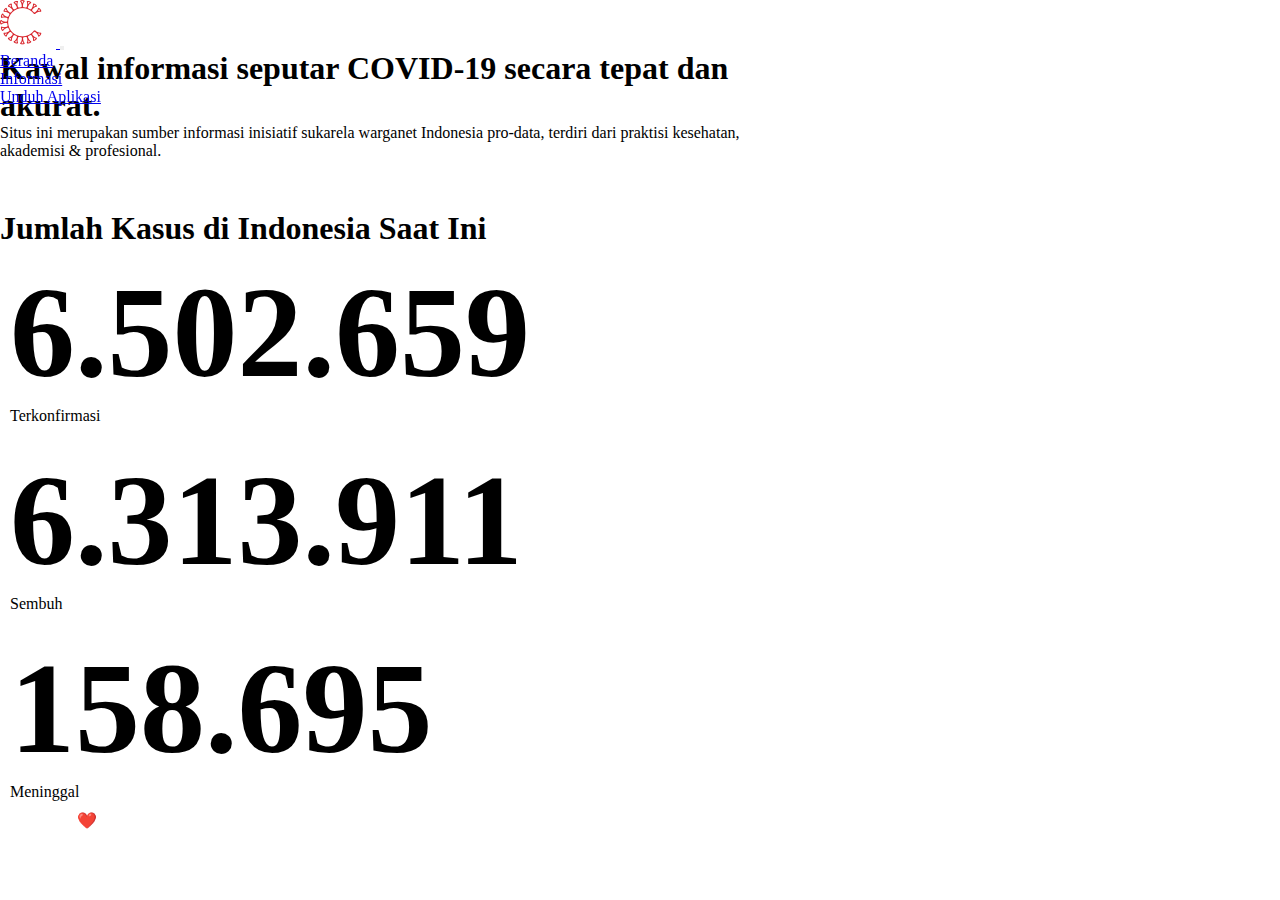
<file: index.html>
<!DOCTYPE html>
<html lang="en">
<head>
  <meta charset="UTF-8">
  <meta http-equiv="X-UA-Compatible" content="IE=edge">
  <meta name="viewport" content="width=device-width, initial-scale=1.0">
  <link rel="stylesheet" href="index.css">
  <script src="https://ajax.googleapis.com/ajax/libs/jquery/3.6.0/jquery.min.js"></script>
  <link href="https://cdn.jsdelivr.net/npm/bootstrap@5.2.2/dist/css/bootstrap.min.css" rel="stylesheet" integrity="sha384-Zenh87qX5JnK2Jl0vWa8Ck2rdkQ2Bzep5IDxbcnCeuOxjzrPF/et3URy9Bv1WTRi" crossorigin="anonymous">
  <link rel="icon" href="assets/icon.png">
  <title>KAWAL COVID19</title>
</head>
<body>
  <div class="navbar">
    <nav class="navbar navbar-expand-lg navbar-dark bg-black fixed-top ps-4 pt-3">
      <a class="navbar-brand" href="#">
        <img src="assets/icon.png" alt="icon kawal covid">
      </a>
      <button class="navbar-toggler" type="button" data-toggle="collapse" data-target="#navbarSupportedContent" aria-controls="navbarSupportedContent" aria-expanded="false" aria-label="Toggle navigation">
        <span class="navbar-toggler-icon"></span>
      </button>
    
      <div class="collapse navbar-collapse" id="navbarSupportedContent">
        <ul class="navbar-nav mr-auto">
          <li class="nav-item active">
            <a class="nav-link" href="index.html">Beranda</a>
          </li>
          <li class="nav-item">
            <a class="nav-link" href="page2.html">Informasi</a>
          </li>
          <li class="nav-item">
            <a class="nav-link" href="page3.html">Unduh Aplikasi</a>
          </li>
        </ul>
      </div>
    </nav>
  </div>

  <div class="container-fluid bg-black p-5">
    <div class="main-content mt-5">
      <div class="main-header text-white mb-4">
        <h1>Kawal informasi seputar COVID-19 secara tepat dan akurat.</h1>
        <p class="">Situs ini merupakan sumber informasi inisiatif sukarela warganet Indonesia pro-data, terdiri dari praktisi kesehatan, akademisi & profesional.</p>
      </div>
 
      <div class="main-data">
        <div class="case-header text-white pb-3">
          <h1>Jumlah Kasus di Indonesia Saat Ini</h1>
        </div>
        <div class="case-data m-3">
          <div class="row gap-3 text-center">
            <div class="col bg-dark">
              <div class="data-text text-warning" id="infected"></div>
              <span class="text-white">Terkonfirmasi</span>
            </div>
            <div class="col bg-dark">
              <div class="data-text text-success" id="recovered"></div>
              <span class="text-white">Sembuh</span>
            </div>
            <div class="col bg-dark">
              <div class="data-text text-danger" id="fatal"></div>
              <span class="text-white">Meninggal</span>
            </div>
          </div>
        </div>
      </div>
    </div>
  </div>

  <footer class="footer bg-success text-center fixed-bottom">
    Made with ❤️ by
    <a href="https://github.com/angelicadiv" target="_blank">Angely</a>    
  </footer>

  <script src="index.js"></script>
  <script src="https://cdn.jsdelivr.net/npm/bootstrap@5.2.2/dist/js/bootstrap.bundle.min.js" integrity="sha384-OERcA2EqjJCMA+/3y+gxIOqMEjwtxJY7qPCqsdltbNJuaOe923+mo//f6V8Qbsw3" crossorigin="anonymous"></script>

</body>
</html>
</file>
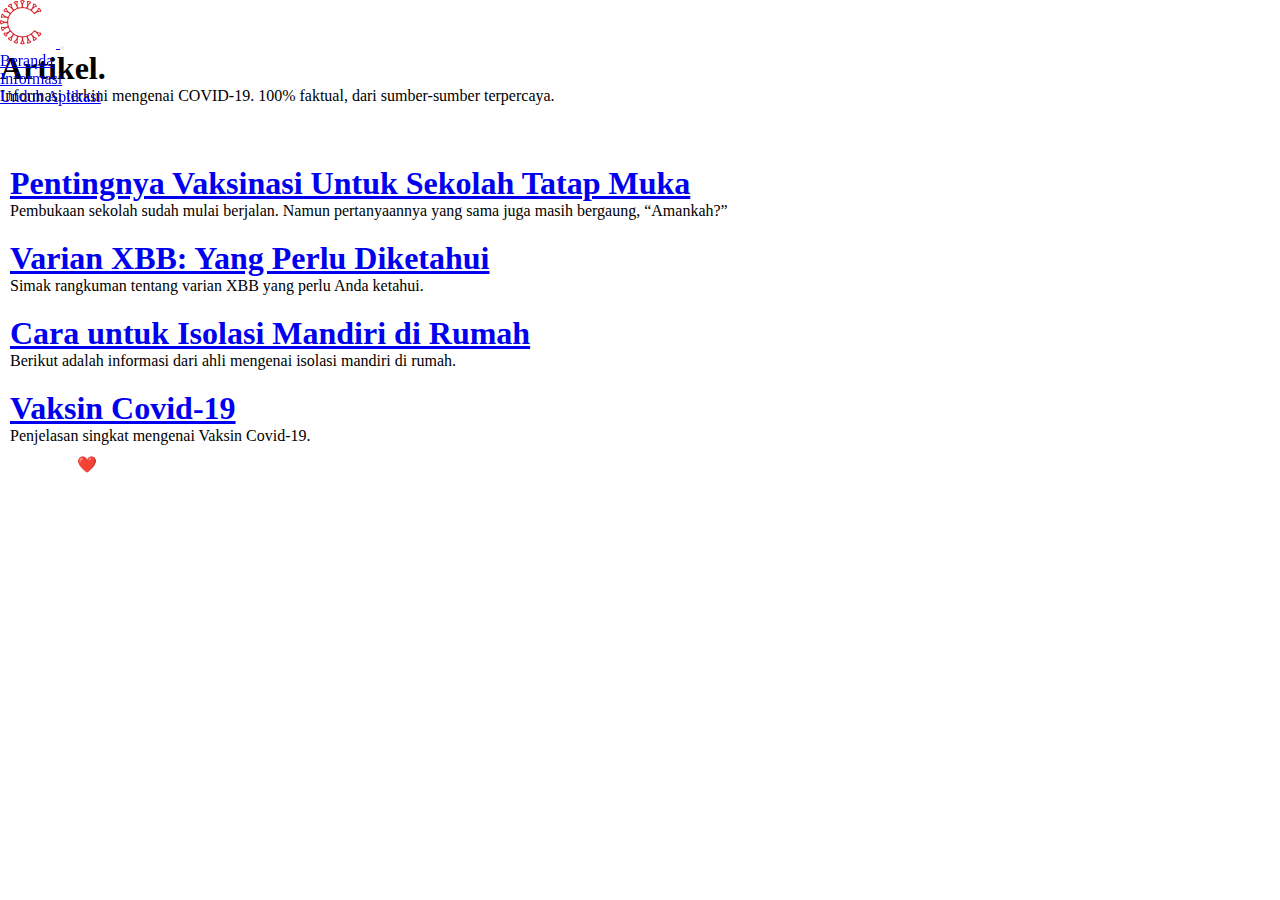
<file: page2.html>
<!DOCTYPE html>
<html lang="en">
<head>
  <meta charset="UTF-8">
  <meta http-equiv="X-UA-Compatible" content="IE=edge">
  <meta name="viewport" content="width=device-width, initial-scale=1.0">
  <link rel="stylesheet" href="index.css">
  <script src="https://ajax.googleapis.com/ajax/libs/jquery/3.6.0/jquery.min.js"></script>
  <link href="https://cdn.jsdelivr.net/npm/bootstrap@5.2.2/dist/css/bootstrap.min.css" rel="stylesheet" integrity="sha384-Zenh87qX5JnK2Jl0vWa8Ck2rdkQ2Bzep5IDxbcnCeuOxjzrPF/et3URy9Bv1WTRi" crossorigin="anonymous">
  <link rel="icon" href="assets/icon.png">
  <title>Artikel</title>
</head>
<body>
  <div class="navbar">
    <nav class="navbar navbar-expand-lg navbar-dark bg-black fixed-top ps-4 pt-3">
      <a class="navbar-brand" href="#">
        <img src="assets/icon.png" alt="icon kawal covid">
      </a>
      <button class="navbar-toggler" type="button" data-toggle="collapse" data-target="#navbarSupportedContent" aria-controls="navbarSupportedContent" aria-expanded="false" aria-label="Toggle navigation">
        <span class="navbar-toggler-icon"></span>
      </button>
    
      <div class="collapse navbar-collapse" id="navbarSupportedContent">
        <ul class="navbar-nav mr-auto">
          <li class="nav-item active">
            <a class="nav-link" href="index.html">Beranda</a>
          </li>
          <li class="nav-item">
            <a class="nav-link" href="page2.html">Informasi</a>
          </li>
          <li class="nav-item">
            <a class="nav-link" href="page3.html">Unduh Aplikasi</a>
          </li>
        </ul>
      </div>
    </nav>
  </div>

  <div class="container-fluid bg-black p-5">
    <div class="main-content mt-5">
      <div class="main-header text-white mb-4">
        <h1 class="mb-4">Artikel.</h1>
        <p>Informasi terkini mengenai COVID-19. 100% faktual, dari sumber-sumber terpercaya.</p>
      </div>
    </div>

    <div class="main-data">
      <div class="case-data m-3">
        <div class="row gap-4">
          <div class="col bg-dark rounded-4">
            <div class="article p-4">
              <a class="text-white text-decoration-none" href="#"><h1>Pentingnya Vaksinasi Untuk Sekolah Tatap Muka</h1></a>
              <span class="text-white">
                <p>Pembukaan sekolah sudah mulai berjalan. Namun pertanyaannya yang sama juga masih bergaung, “Amankah?”</p>
              </span>
            </div>
          </div>
          <div class="col bg-dark rounded-4">
            <div class="article p-4">
              <a class="text-white text-decoration-none" href="#"><h1>Varian XBB: Yang Perlu Diketahui</h1></a>
              <span class="text-white">
                <p>Simak rangkuman tentang varian XBB yang perlu Anda ketahui.</p>
              </span>
            </div>
          </div>
        </div>

        <div class="row gap-4 pt-4">
          <div class="col bg-dark rounded-4">
            <div class="article p-4">
              <a class="text-white text-decoration-none" href="#"><h1>Cara untuk Isolasi Mandiri di Rumah</h1></a>
              <span class="text-white">
                <p>Berikut adalah informasi dari ahli mengenai isolasi mandiri di rumah.</p>
              </span>
            </div>
          </div>
          <div class="col bg-dark rounded-4">
            <div class="article p-4">
              <a class="text-white text-decoration-none" href="#"><h1>Vaksin Covid-19</h1></a>
              <span class="text-white">
                <p>Penjelasan singkat mengenai Vaksin Covid-19.</p>
              </span>
            </div>
          </div>
        </div>
      </div>
    </div>
  </div>

  <footer class="footer bg-success text-center fixed-bottom">
    Made with ❤️ by
    <a href="https://github.com/angelicadiv" target="_blank">Angely</a>    
  </footer>

  <script src="index.js"></script>
  <script src="https://cdn.jsdelivr.net/npm/bootstrap@5.2.2/dist/js/bootstrap.bundle.min.js" integrity="sha384-OERcA2EqjJCMA+/3y+gxIOqMEjwtxJY7qPCqsdltbNJuaOe923+mo//f6V8Qbsw3" crossorigin="anonymous"></script>

</body>
</html>
</file>
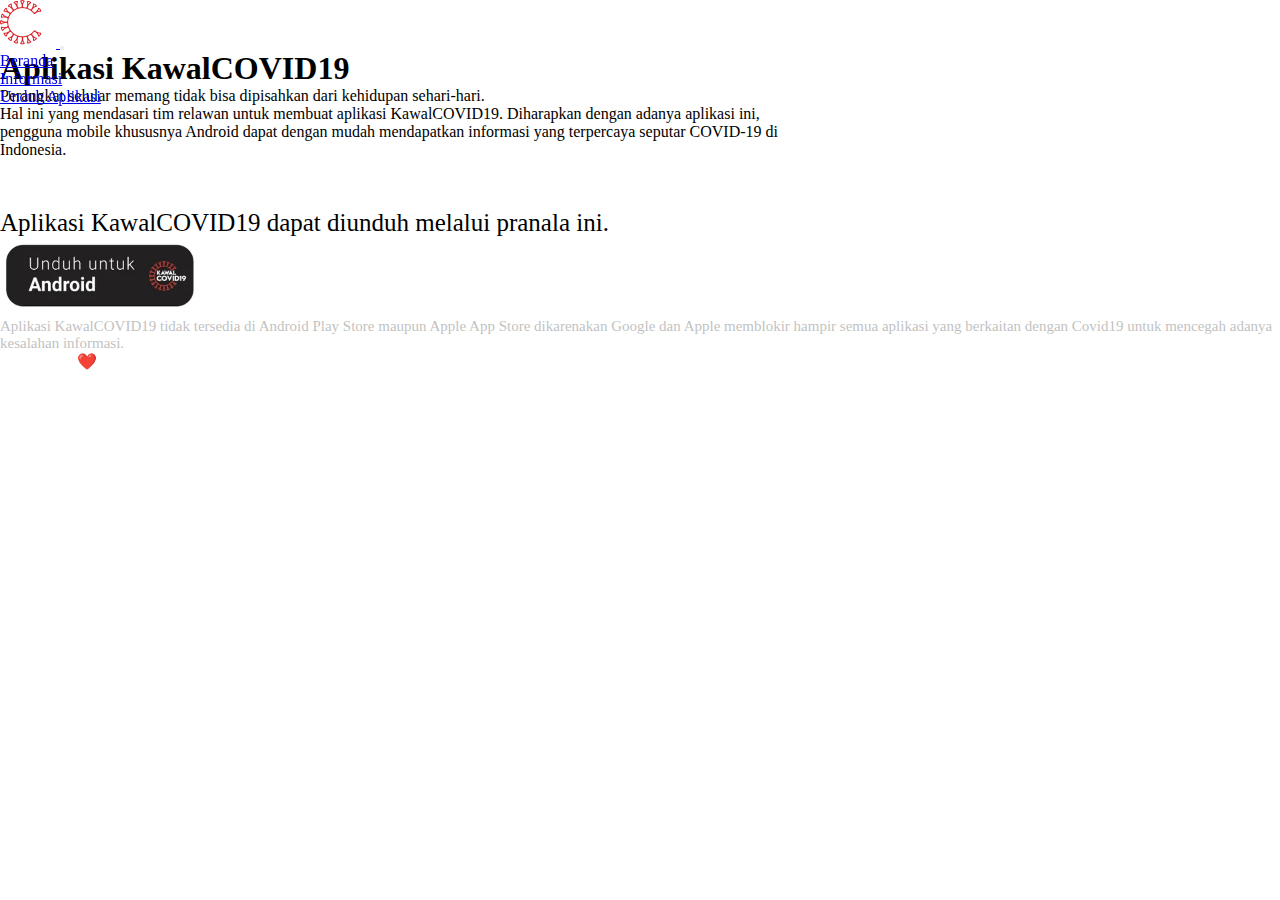
<file: page3.html>
<!DOCTYPE html>
<html lang="en">
<head>
  <meta charset="UTF-8">
  <meta http-equiv="X-UA-Compatible" content="IE=edge">
  <meta name="viewport" content="width=device-width, initial-scale=1.0">
  <link rel="stylesheet" href="index.css">
  <script src="https://ajax.googleapis.com/ajax/libs/jquery/3.6.0/jquery.min.js"></script>
  <link href="https://cdn.jsdelivr.net/npm/bootstrap@5.2.2/dist/css/bootstrap.min.css" rel="stylesheet" integrity="sha384-Zenh87qX5JnK2Jl0vWa8Ck2rdkQ2Bzep5IDxbcnCeuOxjzrPF/et3URy9Bv1WTRi" crossorigin="anonymous">
  <link rel="icon" href="assets/icon.png">
  <title>Unduh Aplikasi</title>
</head>
<body>
  <div class="navbar">
    <nav class="navbar navbar-expand-lg navbar-dark bg-black fixed-top ps-4 pt-3">
      <a class="navbar-brand" href="#">
        <img src="assets/icon.png" alt="icon kawal covid">
      </a>
      <button class="navbar-toggler" type="button" data-toggle="collapse" data-target="#navbarSupportedContent" aria-controls="navbarSupportedContent" aria-expanded="false" aria-label="Toggle navigation">
        <span class="navbar-toggler-icon"></span>
      </button>
    
      <div class="collapse navbar-collapse" id="navbarSupportedContent">
        <ul class="navbar-nav mr-auto">
          <li class="nav-item active">
            <a class="nav-link" href="index.html">Beranda</a>
          </li>
          <li class="nav-item">
            <a class="nav-link" href="page2.html">Informasi</a>
          </li>
          <li class="nav-item">
            <a class="nav-link" href="page3.html">Unduh Aplikasi</a>
          </li>
        </ul>
      </div>
    </nav>
  </div>
    
  <div class="container-fluid bg-black p-5">
    <div class="main-content mt-5">
      <div class="main-header text-white mb-4">
        <h1 class="mb-4">Aplikasi KawalCOVID19</h1>
        <p>Perangkat selular memang tidak bisa dipisahkan dari kehidupan sehari-hari.</p>
        <p>Hal ini yang mendasari tim relawan untuk membuat aplikasi KawalCOVID19. Diharapkan dengan adanya aplikasi ini, pengguna mobile khususnya Android dapat dengan mudah mendapatkan informasi yang terpercaya seputar COVID-19 di Indonesia.</p>
      </div>
    </div>
    <div class="content text-white">
      <div class="content-title mb-4">
        <p style="font-size: 25px;">Aplikasi KawalCOVID19 dapat diunduh melalui pranala ini.</p>
      </div>
      <div class="content-desc">
        <div class="content-btn mb-4">
          <a href="https://kcov.id/apk/"><img src="assets/btn_unduh_android.webp" style="width: 200px;"></a>
        </div>
        <p style="font-size: 15px; opacity: 25%;">Aplikasi KawalCOVID19 tidak tersedia di Android Play Store maupun Apple App Store dikarenakan Google dan Apple memblokir hampir semua aplikasi yang berkaitan dengan Covid19 untuk mencegah adanya kesalahan informasi.</p>
      </div>
  </div>

  <footer class="footer bg-success text-center fixed-bottom">
    Made with ❤️ by
    <a href="https://github.com/angelicadiv" target="_blank">Angely</a>    
  </footer>

  <script src="index.js"></script>
  <script src="https://cdn.jsdelivr.net/npm/bootstrap@5.2.2/dist/js/bootstrap.bundle.min.js" integrity="sha384-OERcA2EqjJCMA+/3y+gxIOqMEjwtxJY7qPCqsdltbNJuaOe923+mo//f6V8Qbsw3" crossorigin="anonymous"></script>

</body>
</html>
</file>
<file: index.css>
* {
  margin: 0;
  padding: 0;
}

.navbar{
  width: 100%;
  position: fixed;
  overflow: hidden;
  z-index: 100;
}

.navbar-brand svg{
  border-radius: 50px;
  width: 64px;
  margin: 10px;
}

.main-header{
  padding: 50px 0px;
  margin-right: 500px;
}

.col{
  padding: 10px;
}

.data-text{
  font-size: 65px;
}

.article h1:hover{
  text-decoration: underline;
}

.footer,
.footer a{
  color: white;
  font-weight: 700;
}
</file>
